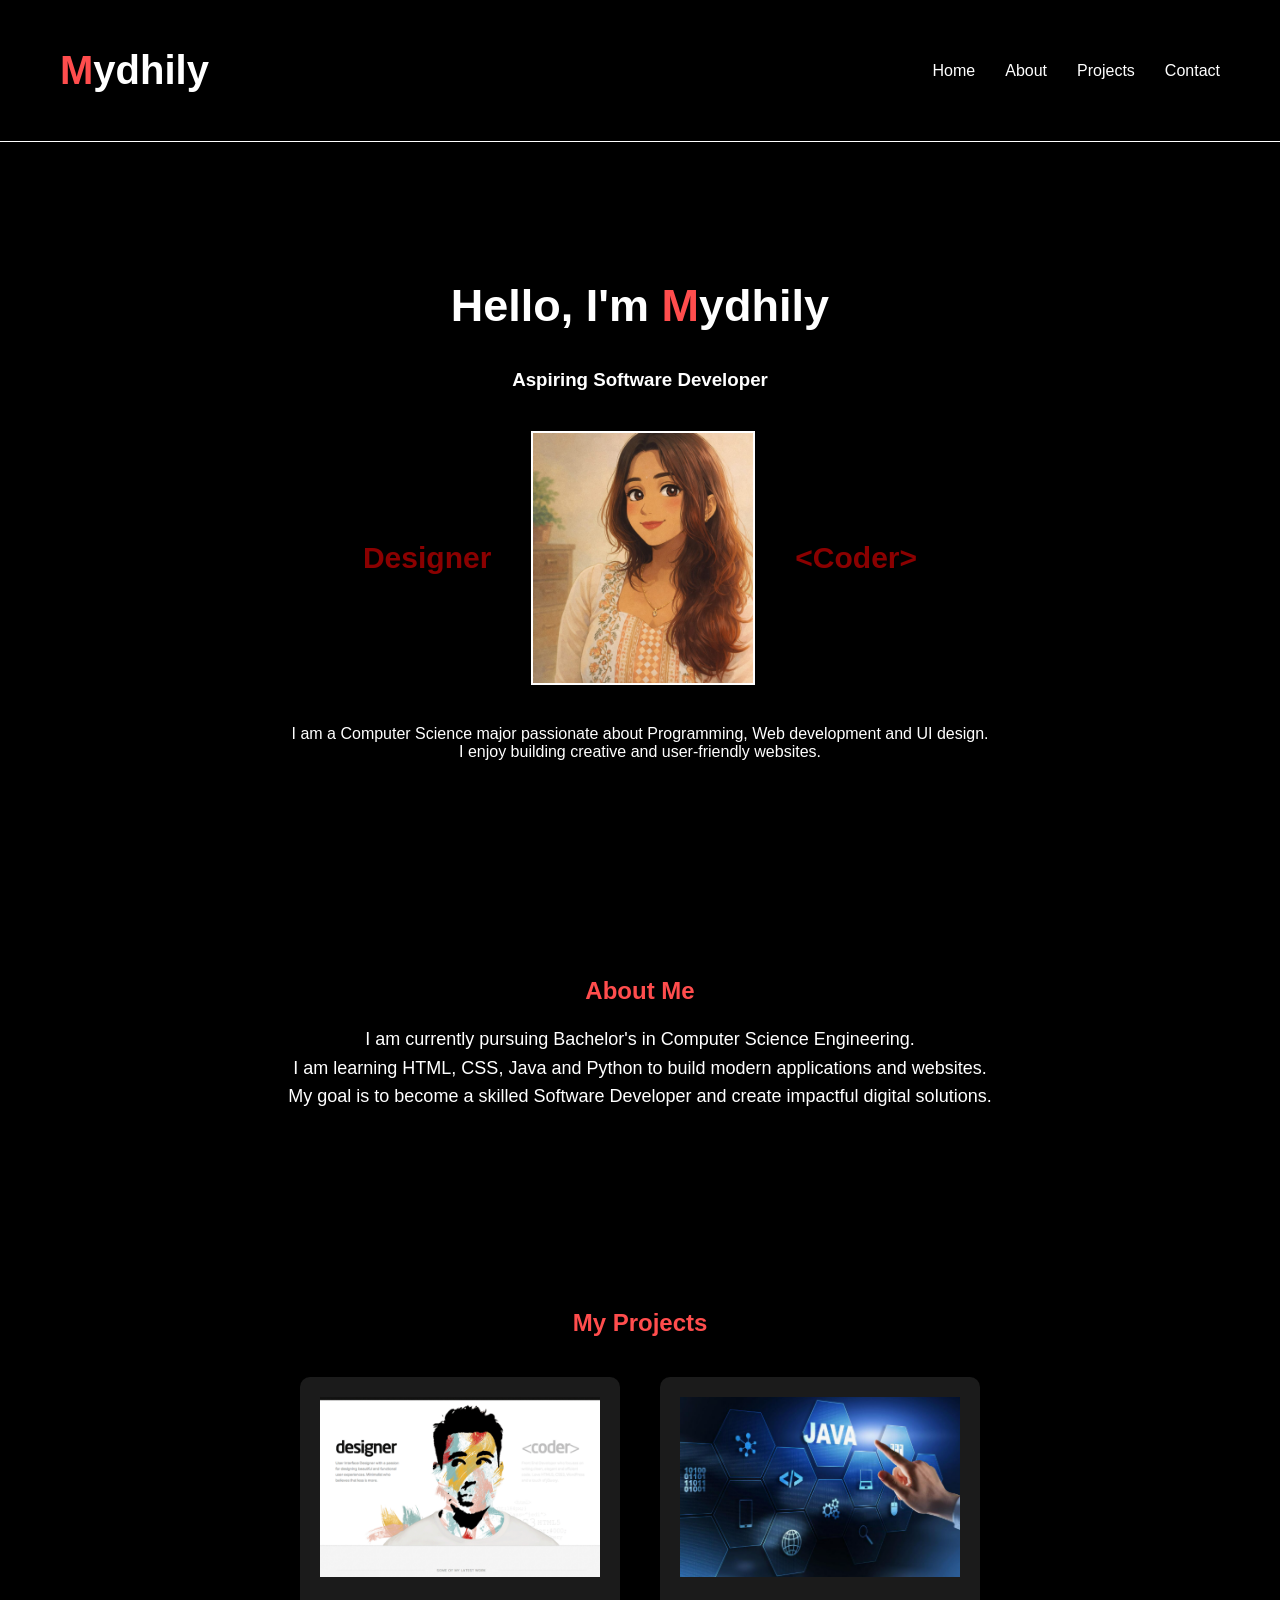
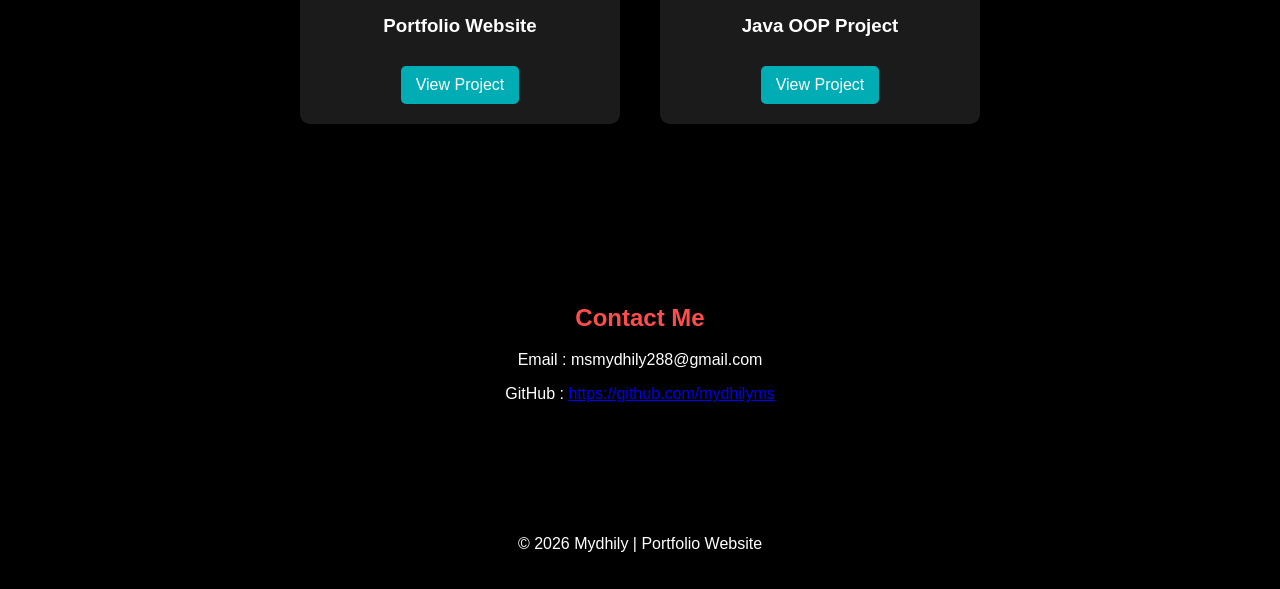
<file: index.html>
<!DOCTYPE html>

<html lang="en">

<head>
<meta charset="UTF-8">
<title>Mydhily Portfolio</title>
<link rel="stylesheet" href="style.css">
</head>

<body>

<nav>

<h2 class="logo"><span class="red">M</span>ydhily</h2>

<ul>
<li><a href="#home">Home</a></li>
<li><a href="#about">About</a></li>
<li><a href="#projects">Projects</a></li>
<li><a href="#contact">Contact</a></li>
</ul>

</nav>

<section id="home" class="home">

<h1>Hello, I'm <span class="red">M</span>ydhily</h1>

<h3>Aspiring Software Developer</h3>

<div class="hero">

<h2 class="side-text">Designer</h2>

<img src="ghibili image.jpeg" class="profile">

<h2 class="side-text">&lt;Coder&gt;</h2>

</div>

<p>
I am a Computer Science major passionate about Programming,
Web development and UI design.<br> I enjoy building
creative and user-friendly websites.
</p>

</section>

<section id="about" class="about">

<h2>About Me</h2>

<p>
I am currently pursuing Bachelor's in Computer Science Engineering.<br>
I am learning HTML, CSS, Java and Python to build modern
applications and websites.
<br>
My goal is to become a skilled Software Developer and create
impactful digital solutions.

</p>

</section>

<section id="projects" class="projects">

<h2>My Projects</h2>

<div class="project-container">

<div class="card">

<img src="photoproject1.png">

<h3>Portfolio Website</h3>
<a href="portfolio_projects.html">View Project</a>

</div>

<div class="card">

<img src="photo.java.png">

<h3>Java OOP Project</h3>
<a href="java_projects.html">View Project</a>

</div>

</div>

</section>

<section id="contact" class="contact">

<h2>Contact Me</h2>

<p>Email :  msmydhily288@gmail.com</p>
<p>GitHub :  <a href="https://github.com/mydhilyms" target="_blank">https://github.com/mydhilyms</a></p>

</section>

<footer>

<p>© 2026 Mydhily | Portfolio Website</p>

</footer>

</body>
</html>
</file>
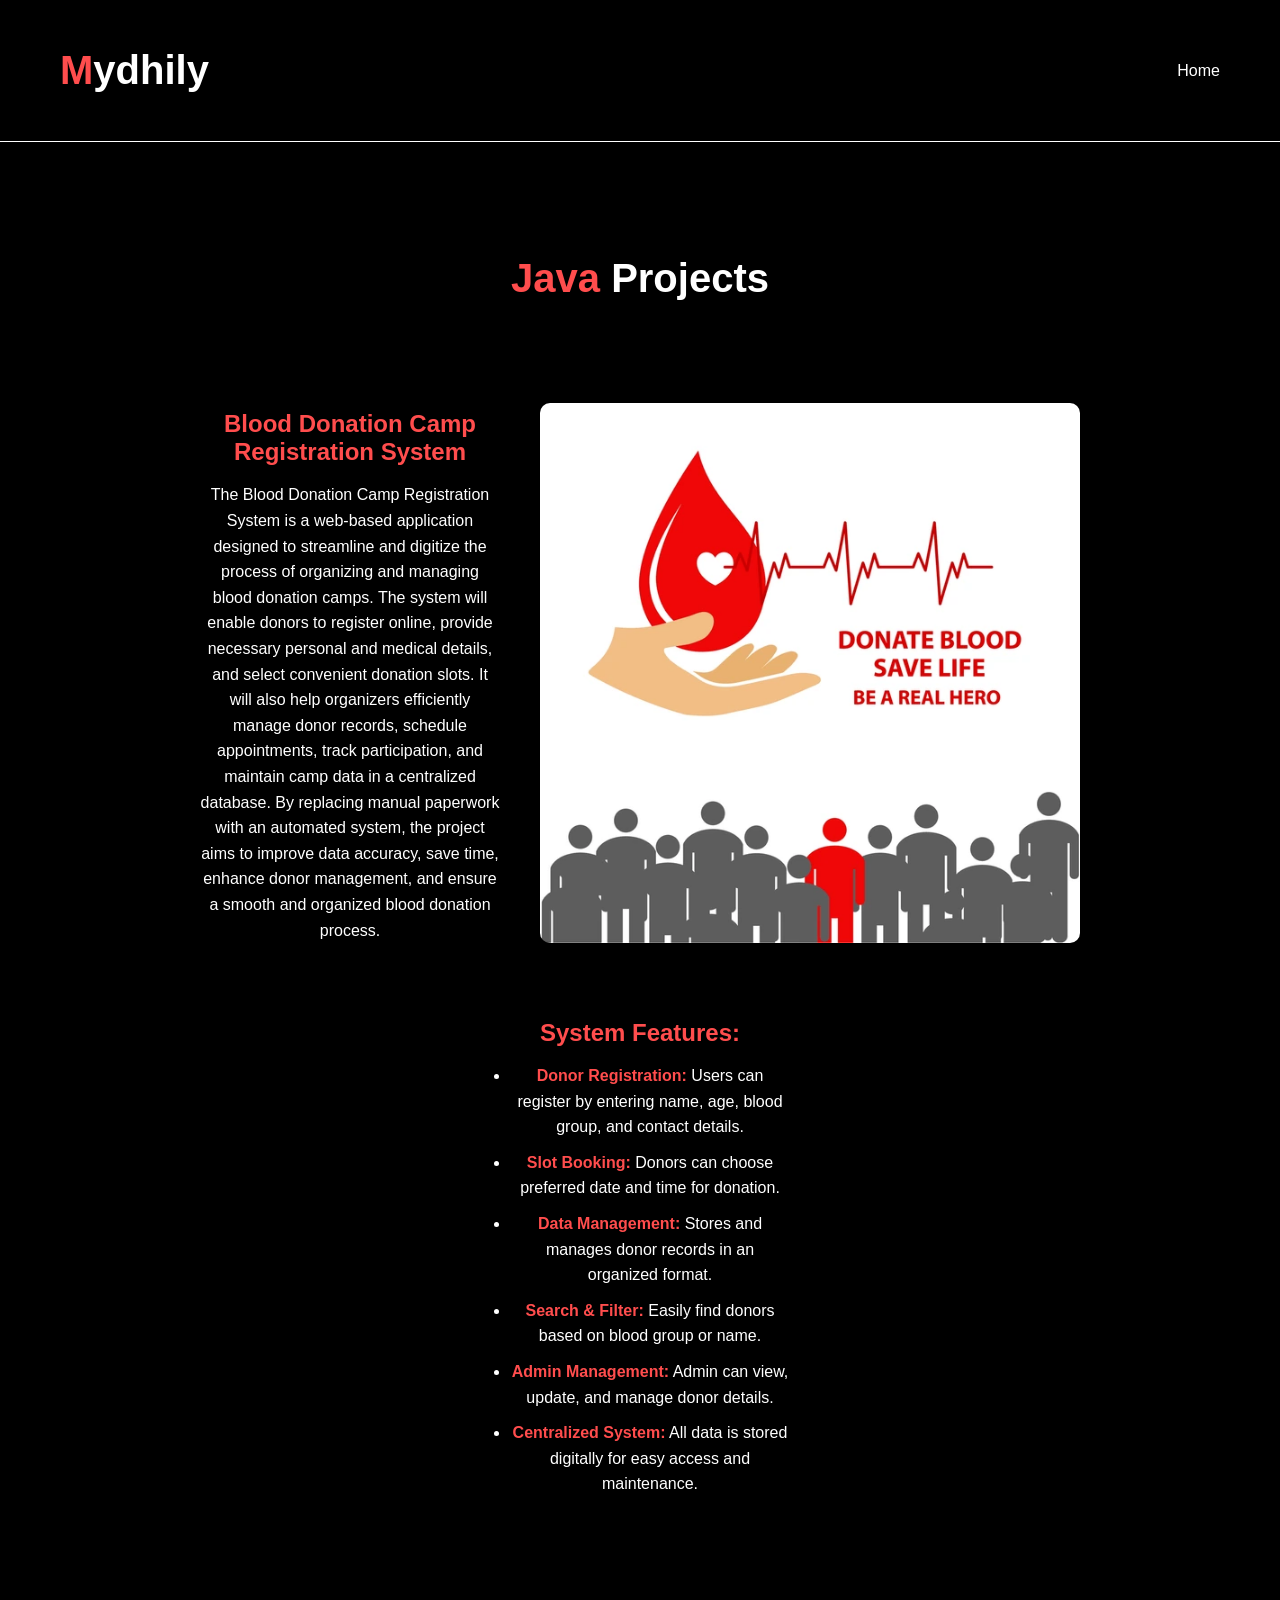
<file: java_projects.html>
<!DOCTYPE html>

<html>

<head>
<title>My Projects</title>
<link rel="stylesheet" href="style.css">
</head>

<body>

<nav>

<h2 class="logo"><span class="red">M</span>ydhily</h2>

<ul>
<li><a href="index.html">Home</a></li>
</ul>

</nav>

<section class="projects">

<h2 class="logo">
    <span class="red">Java</span> <span class="white">Projects</span>
</h2>
    <div class="project-hero">

        <div class="text left">
            <h2>Blood Donation Camp Registration System</h2>
            <p>
                The Blood Donation Camp Registration System is a web-based application designed to streamline and digitize the process of organizing and managing blood donation camps. The system will enable donors to register online, provide necessary personal and medical details, and select convenient donation slots. It will also help organizers efficiently manage donor records, schedule appointments, track participation, and maintain camp data in a centralized database. By replacing manual paperwork with an automated system, the project aims to improve data accuracy, save time, enhance donor management, and ensure a smooth and organized blood donation process.

            </p>
        </div>

        <div class="image">
            <img src="blood donation image.webp" alt="blood_donation">
        </div>

        <div class="text right">
            <h2>System Features:</h2>
             <ul>
                <li><b>Donor Registration:</b> Users can register by entering name, age, blood group, and contact details.</li>
                <li><b>Slot Booking:</b> Donors can choose preferred date and time for donation.</li>
                <li><b>Data Management:</b> Stores and manages donor records in an organized format.</li>
                <li><b>Search & Filter:</b> Easily find donors based on blood group or name.</li>
                <li><b>Admin Management:</b> Admin can view, update, and manage donor details.</li>
                <li><b>Centralized System:</b> All data is stored digitally for easy access and maintenance.</li>
            </ul>
        </div>

    </div>

</section>
</body>
</file>
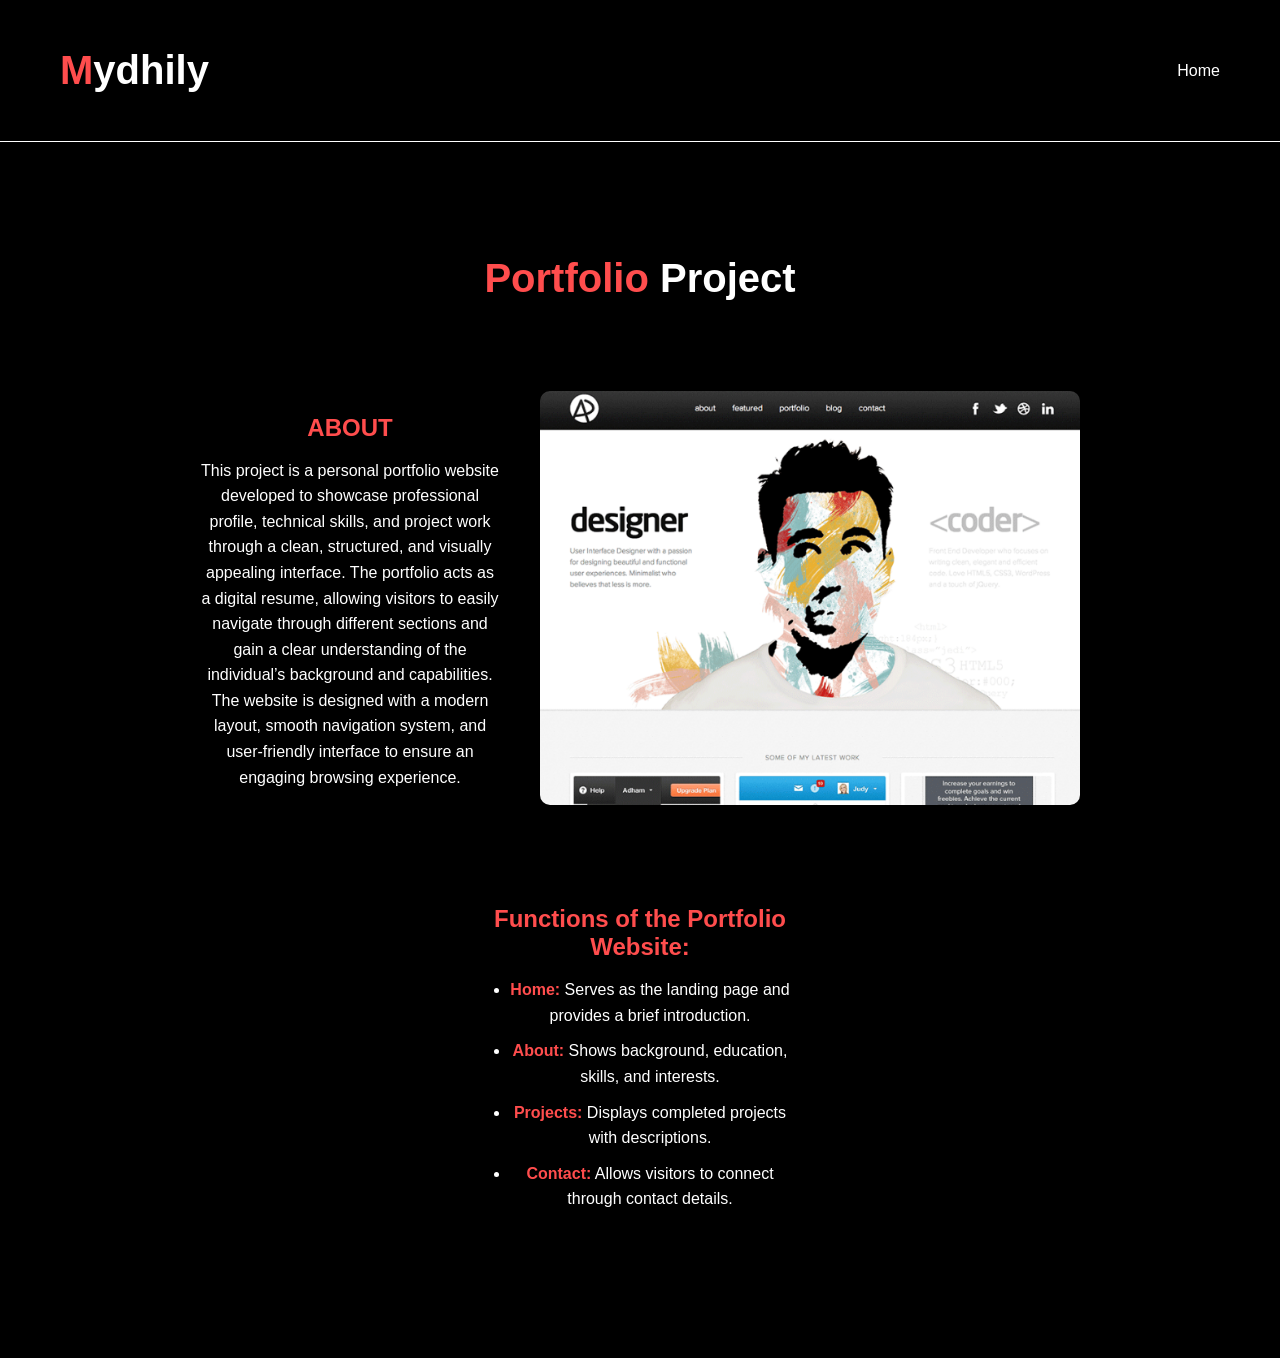
<file: portfolio_projects.html>
<!DOCTYPE html>

<html>

<head>
<title>My Projects</title>
<link rel="stylesheet" href="style.css">
</head>

<body>

<nav>

<h2 class="logo"><span class="red">M</span>ydhily</h2>

<ul>
<li><a href="index.html">Home</a></li>
</ul>

</nav>

<section class="projects">

    <h2 class="logo" class="section-title">
        <span class="red">Portfolio</span> 
        <span class="white">Project</span>
    </h2>

    <div class="project-hero">

        <div class="text left">
            <h2>ABOUT</h2>
            <p>
                This project is a personal portfolio website developed to showcase professional profile, technical skills, and project work through a clean, structured, and visually appealing interface. The portfolio acts as a digital resume, allowing visitors to easily navigate through different sections and gain a clear understanding of the individual’s background and capabilities. The website is designed with a modern layout, smooth navigation system, and user-friendly interface to ensure an engaging browsing experience.

            </p>
        </div>

        <div class="image">
            <img src="photoproject1.png" alt="Portfolio Project">
        </div>
        
        <div class="text right"><br><br>
            <h2>Functions of the Portfolio Website:</h2>
             <ul>
                <li><b>Home:</b> Serves as the landing page and    provides a brief introduction.</li>
                <li><b>About:</b> Shows background, education, skills,  and interests.</li>
                <li><b>Projects:</b> Displays completed projects with descriptions.</li>
                <li><b>Contact:</b> Allows visitors to connect through contact details.</li>
            </ul>
        </div>

    </div>

</section>
</body>
</file>
<file: style.css>
body{
background:black;
color:white;
font-family:Arial;
margin:0;
}

/* NAVBAR */

nav{
display:flex;
justify-content:space-between;
align-items:center;
padding:15px 60px;
background:black;
}

.logo{
    font-size:40px;  
    font-weight:bold;
}

.red{
color:#ff4d4d;
}

.white{
    color:white;
}

nav ul{
display:flex;
list-style:none;
}

nav ul li{
margin-left:30px;
}

nav ul li a{
color:white;
text-decoration:none;
position:relative;
}

/* underline animation */

nav ul li a::after{
content:'';
position:absolute;
width:0;
height:2px;
background:red;
left:0;
bottom:-4px;
transition:0.4s;
}
nav{
display:flex;
justify-content:space-between;
align-items:center;
padding:15px 60px;
background:black;
border-bottom:1px solid white;
}

nav ul li a:hover::after{
width:100%;
}

/* HERO */

.home{
text-align:center;
padding:100px 20px;
}

.home h1{
font-size:45px;
}

.hero{
display:flex;
justify-content:center;
align-items:center;
gap:40px;
margin:40px 0;
}

.side-text{
font-size:30px;
color:#8B0000;
}

/* PHOTO */

.profile{
width:220px;
height:250px;
object-fit:cover;
border:2px solid white;
}

/* ABOUT */

.about{
text-align:center;
padding:80px 200px;
}

.about h2{
color:#ff4d4d;
}

.about p{
font-size:18px;
line-height:1.6;
}

/* PROJECTS */

.projects{
padding:80px;
text-align:center;
}

.projects h2{
color:#ff4d4d;
margin-bottom:40px;
}

.project-container{
display:flex;
justify-content:center;
gap:40px;
flex-wrap:wrap;
}

.card{
background:#1b1b1b;
padding:20px;
width:280px;
border-radius:10px;
transition:0.3s;
}

.card img{
width:100%;
height:180px;
object-fit:cover;
margin-bottom:15px;
}

.card:hover{
transform:translateY(-10px);
}

.card a{
display:inline-block;
margin-top:10px;
padding:10px 15px;
background:#00adb5;
color:white;
text-decoration:none;
border-radius:5px;
}

/* CONTACT */

.contact{
text-align:center;
padding:80px;
color:#ff4d4d;
}
p{
    color:white;
}

/* FOOTER */

footer{
background:black;
padding:20px;
text-align:center;
}

.section-title{
    text-align:center;
    font-size:40px;
    color:#ff4d4d;
    margin-bottom:30px;
}

.project-hero{
    display:flex;
    align-items:center;
    justify-content:center;
    gap:40px;
    padding:50px 20px;
    flex-wrap:wrap;
}

.project-hero .text{
    width:300px;
}

.project-hero .text h2{
    color:#ff4d4d;
    margin-bottom:10px;
}

.project-hero .text p{
    font-size:16px;
    line-height:1.6;
}

.project-hero .image img{
    width:540px;
    height:auto;
    border-radius:10px;
}

.text ul{
    padding-left:20px;
    line-height:1.6;
}

.text ul li{
    margin-bottom:10px;
}

.text ul li b{
    color:#ff4d4d;
}
</file>
